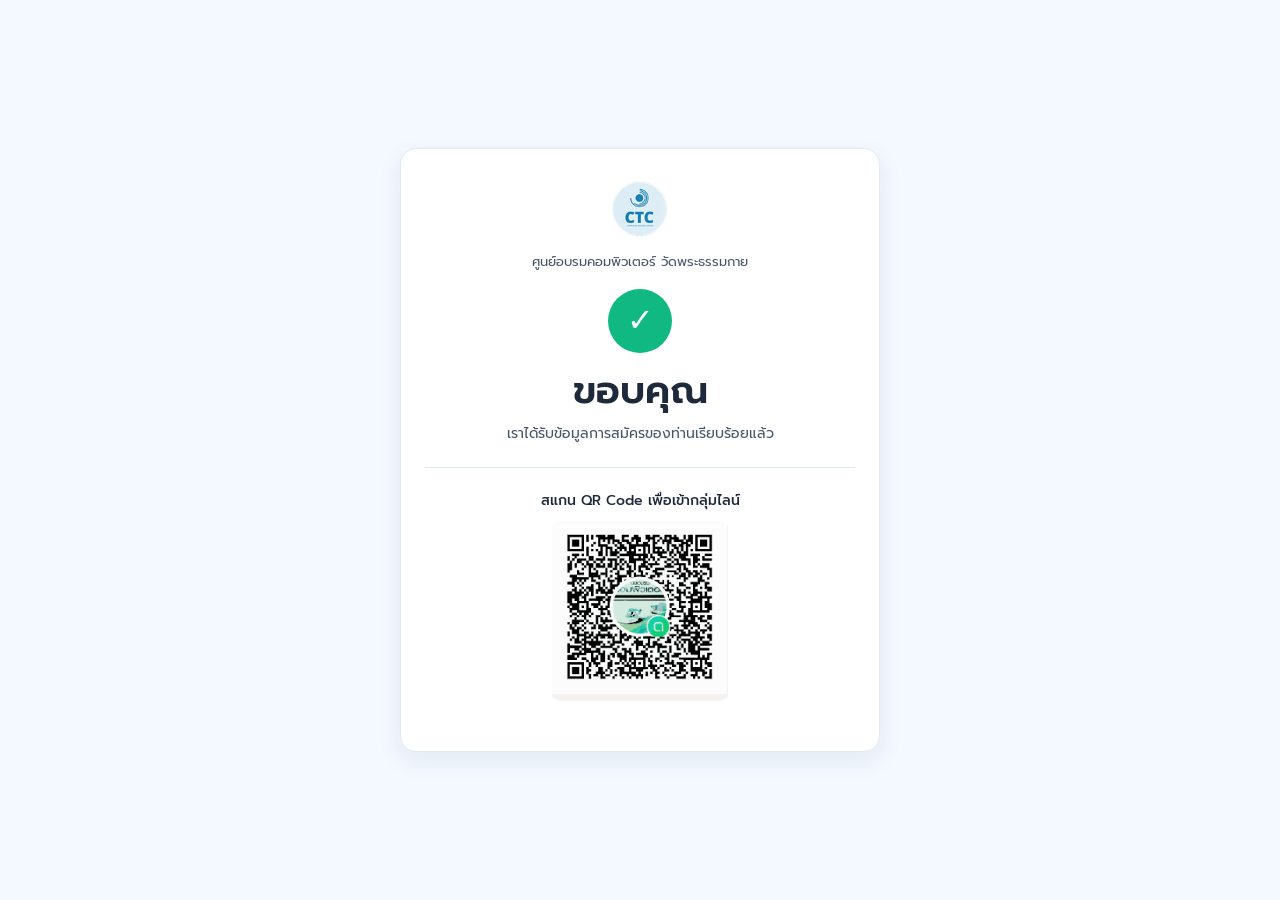
<file: thankyou.html>
<!doctype html>
<html lang="th">
  <head>
    <meta charset="UTF-8" />
    <meta name="viewport" content="width=device-width, initial-scale=1.0" />
    <title>ขอบคุณที่สมัครอบรม — ศูนย์อบรมคอมพิวเตอร์ วัดพระธรรมกาย</title>
    <link
      href="https://fonts.googleapis.com/css2?family=Prompt:wght@300;400;500;600&display=swap"
      rel="stylesheet"
    />
    <style>
      :root {
        --bg: #f4f8ff;
        --card: #ffffff;
        --text: #1e293b;
        --text2: #475569;
        --border: #e2eaf4;
        --blue: #2563eb;
        --green: #10b981;
        --red: #ef4444;
        --amber: #f59e0b;
      }
      * { box-sizing: border-box; }
      body {
        margin: 0;
        min-height: 100vh;
        display: flex;
        align-items: center;
        justify-content: center;
        padding: 16px;
        background: var(--bg);
        color: var(--text);
        font-family: "Prompt", sans-serif;
      }
      .card {
        width: 100%;
        max-width: 480px;
        background: var(--card);
        border: 1px solid var(--border);
        border-radius: 16px;
        padding: 2rem 1.5rem;
        text-align: center;
        box-shadow: 0 8px 24px rgba(30, 58, 95, 0.08);
      }
      .logo { width: 56px; height: 56px; object-fit: contain; margin-bottom: 8px; }
      .org { font-size: 13px; color: var(--text2); margin-bottom: 18px; }
      .icon {
        width: 64px; height: 64px; border-radius: 50%;
        display: flex; align-items: center; justify-content: center;
        margin: 0 auto 14px; font-size: 32px; color: #fff; background: var(--green);
      }
      h1 { font-size: 2.4rem; line-height: 1.2; margin: 0 0 4px; font-weight: 600; }
      .who { font-size: 1.2rem; font-weight: 500; margin: 0 0 10px; word-break: break-word; }
      p { margin: 6px 0; color: var(--text2); font-size: 14px; line-height: 1.6; }
      .course { font-weight: 500; color: var(--text); }
      hr { border: 0; border-top: 1px solid var(--border); margin: 22px 0; }
      .qr-title { font-size: 14px; font-weight: 500; margin-bottom: 10px; }
      .qr-box {
        width: 180px; height: 180px; margin: 0 auto;
        background: #d1d5db; border-radius: 12px; overflow: hidden;
        display: flex; align-items: center; justify-content: center;
        color: #6b7280; font-size: 13px; line-height: 1.5;
      }
      .qr-box img { width: 100%; height: 100%; object-fit: contain; background: #fff; }
      .box { margin-top: 4px; padding: 16px; border-radius: 12px; background: #f8fafc; border: 1px solid var(--border); text-align: center; }
      .box h2 { font-size: 1rem; margin: 0 0 6px; font-weight: 600; }
      .box.ok { background: #ecfdf5; border-color: #a7f3d0; }
      .box.err { background: #fef2f2; border-color: #fecaca; }
      .box.warn { background: #fffbeb; border-color: #fde68a; }
      .info { margin-top: 10px; text-align: left; font-size: 14px; background: #fff; border: 1px solid var(--border); border-radius: 10px; padding: 10px 14px; }
      .info div { margin: 3px 0; word-break: break-word; }
      .info b { font-weight: 500; color: var(--text2); }
      .actions { display: flex; gap: 10px; justify-content: center; margin-top: 14px; flex-wrap: wrap; }
      .btn {
        display: inline-block; padding: 10px 26px; border-radius: 10px;
        background: var(--blue); color: #fff; border: 1px solid var(--blue);
        text-decoration: none; font-size: 14px; font-family: inherit; cursor: pointer;
      }
      .btn.ghost { background: #fff; color: var(--text2); border-color: #cbd5e1; }
      .ref { margin-top: 18px; font-size: 11px; color: #94a3b8; word-break: break-all; }

      /* ===== ใบสรุปข้อมูลการสมัคร ===== */
      body.has-summary .card { max-width: 600px; }
      .sum-note { font-size: 13px; margin: 0 0 12px; }
      .sheet {
        text-align: left; background: #fff; border: 1px solid var(--border);
        border-radius: 12px; padding: 18px 18px 14px; font-size: 13.5px; color: var(--text);
      }
      .sheet-head { display: flex; align-items: center; gap: 12px; padding-bottom: 12px; border-bottom: 2px solid var(--blue); }
      .sheet-head img { width: 44px; height: 44px; object-fit: contain; }
      .sheet-org { font-size: 12px; color: var(--text2); }
      .sheet-title { font-size: 16px; font-weight: 600; color: #1e3a5f; }
      .sheet-course { margin: 12px 0 4px; padding: 10px 12px; background: #eff6ff; border-radius: 8px; }
      .sheet-course small { display: block; color: var(--text2); font-size: 11.5px; }
      .sheet-course b { font-weight: 600; word-break: break-word; }
      .sheet-sec { margin: 14px 0 6px; font-size: 12px; font-weight: 600; color: var(--blue); letter-spacing: .02em; }
      .sheet-dl { display: grid; grid-template-columns: 170px 1fr; border-top: 1px solid var(--border); }
      .sheet-dl > div { padding: 6px 4px; border-bottom: 1px solid var(--border); word-break: break-word; }
      .sheet-dl .k { color: var(--text2); }
      .sheet-foot { margin-top: 14px; font-size: 11.5px; color: #94a3b8; line-height: 1.6; }
      /* สำเนาที่ใช้สร้าง PDF: กว้างคงที่ ซ่อนนอกจอ */
      .sheet.export { position: fixed; left: -10000px; top: 0; width: 760px; border: 0; border-radius: 0; padding: 28px 32px; font-size: 15px; }
      .sheet.export .sheet-dl { grid-template-columns: 220px 1fr; }
      @media (max-width: 480px) {
        .sheet { padding: 14px 12px 10px; }
        .sheet-dl { grid-template-columns: 1fr; }
        .sheet-dl .k { border-bottom: 0; padding-bottom: 0; font-size: 12px; }
        .sheet-dl .v { padding-top: 2px; }
      }
      @media print {
        body { background: #fff; padding: 0; display: block; }
        body * { visibility: hidden; }
        #sheet, #sheet * { visibility: visible; }
        #sheet { position: absolute; left: 0; top: 0; width: 100%; border: 0; padding: 0; }
        .sheet-dl { grid-template-columns: 200px 1fr; }
      }
    </style>
  </head>
  <body>
    <main class="card">
      <img class="logo" src="assets/images/logo.png" alt="CTC" />
      <div class="org">ศูนย์อบรมคอมพิวเตอร์ วัดพระธรรมกาย</div>
      <div class="icon">✓</div>
      <h1>ขอบคุณ</h1>
      <div class="who" id="who"></div>
      <p id="msg">เราได้รับข้อมูลการสมัครของท่านเรียบร้อยแล้ว</p>

      <hr />
      <div class="qr-title">สแกน QR Code เพื่อเข้ากลุ่มไลน์</div>
      <div class="qr-box" id="qrBox"><span>QR Code<br />กลุ่มไลน์</span></div>

      <section id="summary" hidden>
        <hr />
        <div class="qr-title">ใบสรุปข้อมูลการสมัคร</div>
        <p class="sum-note">ตรวจสอบข้อมูลที่ท่านกรอก และดาวน์โหลดเก็บไว้เป็นหลักฐาน</p>
        <div class="sheet" id="sheet"></div>
        <div class="actions">
          <button type="button" class="btn" id="pdfBtn">ดาวน์โหลด PDF</button>
          <button type="button" class="btn ghost" id="printBtn">พิมพ์</button>
        </div>
      </section>

      <div id="approval" hidden>
        <hr />
        <div class="box" id="apBox"></div>
      </div>
      <div class="ref" id="ref"></div>
    </main>

    <script>
      (function () {
        var q = new URLSearchParams(location.search);
        var ref = q.get("ref") || "";
        var err = q.get("e") || "";
        var clean = function (v, n) { return (v || "").replace(/\s+/g, " ").trim().slice(0, n); };
        var who = clean(q.get("name"), 100);
        var course = clean(q.get("course"), 200);
        var mtype = clean(q.get("type"), 100);

        var ERR_TEXT = {
          missing: "ข้อมูลที่ส่งมาไม่ครบ กรุณากรอกแบบฟอร์มสมัครใหม่อีกครั้ง",
          cas: "ระบบอนุมัติไม่รับคำขอ อาจหาหัวหน้ากองของท่านไม่พบ กรุณาติดต่อเจ้าหน้าที่",
          upstream: "ระบบอนุมัติไม่ตอบสนองในขณะนี้ กรุณาลองใหม่อีกครั้ง",
          dup: "รหัสอ้างอิงนี้ถูกใช้งานแล้ว กรุณากรอกแบบฟอร์มสมัครใหม่อีกครั้ง",
          login: "ล็อกอินบัญชี DKC ไม่สำเร็จ หรือท่านไม่อนุญาตการเข้าถึง กรุณาลองใหม่อีกครั้ง",
          db: "ส่งคำขอถึงหัวหน้ากองแล้ว แต่บันทึกในระบบไม่สำเร็จ กรุณาติดต่อเจ้าหน้าที่พร้อมแจ้งรหัสอ้างอิง",
        };

        function $(id) { return document.getElementById(id); }
        function el(tag, cls, text) {
          var e = document.createElement(tag);
          if (cls) e.className = cls;
          if (text !== undefined) e.textContent = text;
          return e;
        }
        function link(href, text, cls) {
          var a = el("a", "btn" + (cls ? " " + cls : ""), text);
          a.href = href;
          return a;
        }
        function box(kind, title, msg) {
          $("approval").hidden = false;
          var b = $("apBox");
          b.className = "box" + (kind ? " " + kind : "");
          b.textContent = "";
          b.appendChild(el("h2", "", title));
          if (msg) b.appendChild(el("p", "", msg));
          return b;
        }

        // ทักทาย + หลักสูตร (textContent เท่านั้น)
        if (who) $("who").textContent = "คุณ" + who;
        if (course) {
          var m = $("msg");
          m.textContent = "เราได้รับข้อมูลการสมัครอบรมหลักสูตร ";
          m.appendChild(el("span", "course", "“" + course + "”"));
          m.appendChild(document.createTextNode(" ของท่านเรียบร้อยแล้ว"));
        }
        if (ref) $("ref").textContent = "รหัสอ้างอิง: " + ref;

        // รูป QR: ถ้ามีไฟล์ assets/images/line-qr.png จะแสดงแทนกรอบสีเทา
        var img = new Image();
        img.alt = "QR Code กลุ่มไลน์";
        img.onload = function () { $("qrBox").textContent = ""; $("qrBox").appendChild(img); };
        img.src = "assets/images/line-qr.png";

        // ===== ใบสรุปข้อมูลการสมัคร =====
        // thankyou.php (JotForm "Send Post Data") เก็บข้อมูลไว้ใน sessionStorage ของแท็บนี้ — ไม่มีบนเซิร์ฟเวอร์
        var summary = null;
        try { summary = JSON.parse(sessionStorage.getItem("jf_summary") || "null"); } catch (e) {}
        // ไม่แสดงถ้าเป็นใบของผู้สมัครคนอื่นที่ค้างอยู่ในแท็บเดียวกัน
        if (summary && who && summary.name && summary.name !== who) summary = null;

        function buildSheet(s) {
          var sheet = el("div", "sheet");
          var head = el("div", "sheet-head");
          var logo = new Image();
          logo.src = "assets/images/logo.png";
          logo.alt = "";
          head.appendChild(logo);
          var ht = el("div");
          ht.appendChild(el("div", "sheet-org", "ศูนย์อบรมคอมพิวเตอร์ วัดพระธรรมกาย"));
          ht.appendChild(el("div", "sheet-title", "ใบสรุปข้อมูลการสมัครอบรม"));
          head.appendChild(ht);
          sheet.appendChild(head);

          if (s.course) {
            var c = el("div", "sheet-course");
            c.appendChild(el("small", "", "หลักสูตรที่สมัคร"));
            c.appendChild(el("b", "", s.course));
            sheet.appendChild(c);
          }

          var section = "", dl = null;
          (s.rows || []).forEach(function (r) {
            if (r.label === "โปรแกรมที่ต้องการสมัครเรียน") return; // แสดงด้านบนแล้ว
            if (r.section !== section || !dl) {
              section = r.section;
              sheet.appendChild(el("div", "sheet-sec", section));
              dl = el("div", "sheet-dl");
              sheet.appendChild(dl);
            }
            dl.appendChild(el("div", "k", r.label));
            dl.appendChild(el("div", "v", r.value));
          });

          var foot = el("div", "sheet-foot");
          if (s.submission) foot.appendChild(el("div", "", "เลขที่การสมัคร: " + s.submission));
          if (s.submitted_at) foot.appendChild(el("div", "", "ส่งแบบฟอร์มเมื่อ: " + s.submitted_at + " น."));
          foot.appendChild(el("div", "", "เอกสารนี้สร้างจากข้อมูลที่ท่านกรอกในแบบฟอร์มสมัครอบรม"));
          sheet.appendChild(foot);
          return sheet;
        }

        function loadScript(src) {
          return new Promise(function (resolve, reject) {
            var s = document.createElement("script");
            s.src = src;
            s.onload = resolve;
            s.onerror = function () { reject(new Error("load " + src)); };
            document.head.appendChild(s);
          });
        }

        function downloadPdf() {
          var btn = $("pdfBtn");
          var label = btn.textContent;
          btn.disabled = true;
          btn.textContent = "กำลังสร้าง PDF…";
          var clone = buildSheet(summary);
          clone.className += " export";
          document.body.appendChild(clone);
          var libs = Promise.all([
            window.html2canvas ? 0 : loadScript("https://cdnjs.cloudflare.com/ajax/libs/html2canvas/1.4.1/html2canvas.min.js"),
            window.jspdf ? 0 : loadScript("https://cdnjs.cloudflare.com/ajax/libs/jspdf/2.5.1/jspdf.umd.min.js"),
          ]);
          var ready = document.fonts && document.fonts.ready ? document.fonts.ready : Promise.resolve();
          Promise.all([libs, ready])
            .then(function () { return html2canvas(clone, { scale: 2, backgroundColor: "#ffffff", useCORS: true }); })
            .then(function (canvas) {
              // วางภาพกว้าง 190 มม. บน A4 ถ้ายาวเกินหน้าจะแบ่งเป็นหลายหน้า
              var pdf = new window.jspdf.jsPDF({ unit: "mm", format: "a4" });
              var m = 10, w = 210 - m * 2, pageH = 297 - m * 2;
              var h = canvas.height * w / canvas.width;
              var data = canvas.toDataURL("image/jpeg", 0.92);
              for (var y = 0; y < h; y += pageH) {
                if (y > 0) pdf.addPage();
                pdf.addImage(data, "JPEG", m, m - y, w, h);
              }
              var safe = (summary.name || "ผู้สมัคร").replace(/[\\/:*?"<>|]+/g, "").replace(/\s+/g, "_");
              pdf.save("ใบสมัครอบรม_" + safe + ".pdf");
            })
            .catch(function () { alert("สร้าง PDF ไม่สำเร็จ กรุณาลองใหม่ หรือใช้ปุ่ม \"พิมพ์\" แล้วเลือกบันทึกเป็น PDF"); })
            .then(function () {
              clone.remove();
              btn.disabled = false;
              btn.textContent = label;
            });
        }

        if (summary && summary.rows && summary.rows.length) {
          var sheet = buildSheet(summary);
          sheet.id = "sheet";
          $("sheet").replaceWith(sheet);
          $("summary").hidden = false;
          document.body.classList.add("has-summary");
          $("pdfBtn").onclick = downloadPdf;
          $("printBtn").onclick = function () { window.print(); };
        }

        var needsApproval = !!(mtype && mtype.indexOf("ผู้นำบุญ") !== 0 && who && course);
        var startUrl = "backend/approval_start.php?" + new URLSearchParams({ name: who, course: course, type: mtype }).toString();

        function promptView() {
          var b = box("", "ต้องการส่งคำขออนุมัติถึงหัวหน้ากองเลยไหม?",
            "ระบบจะให้ล็อกอินด้วยบัญชี DKC แล้วส่งคำขอถึงหัวหน้ากองของท่านโดยอัตโนมัติ");
          var a = el("div", "actions");
          var ok = el("button", "btn", "ตกลง");
          ok.type = "button";
          ok.onclick = function () { location.href = startUrl; };
          var no = el("button", "btn ghost", "ยกเลิก");
          no.type = "button";
          no.onclick = declinedView;
          a.appendChild(ok); a.appendChild(no);
          b.appendChild(a);
        }
        function declinedView() {
          var b = box("warn", "ยังไม่ได้ส่งคำขออนุมัติ", "ท่านสามารถกลับมาส่งคำขอถึงหัวหน้ากองได้ภายหลัง");
          var a = el("div", "actions");
          var later = el("button", "btn", "ส่งคำขอภายหลัง");
          later.type = "button";
          later.onclick = promptView;
          a.appendChild(later);
          b.appendChild(a);
        }
        function errorView() {
          var b = box("err", "ส่งคำขออนุมัติไม่สำเร็จ", ERR_TEXT[err] || "เกิดข้อผิดพลาด กรุณาลองใหม่อีกครั้ง");
          if (err === "cas" || err === "upstream" || err === "login") {
            var a = el("div", "actions");
            a.appendChild(link("backend/approval_submit.php", "ลองส่งใหม่"));
            b.appendChild(a);
          }
        }
        function row(parent, label, value) {
          if (!value) return;
          var d = el("div");
          d.appendChild(el("b", "", label + ": "));
          d.appendChild(document.createTextNode(value));
          parent.appendChild(d);
        }
        function resultView(d) {
          var kind = d.status === "approved" ? "ok" : d.status === "rejected" ? "err" : "ok";
          var title = d.status === "approved" ? "หัวหน้ากองอนุมัติแล้ว"
            : d.status === "rejected" ? "หัวหน้ากองไม่อนุมัติ"
            : "ส่งคำขออนุมัติถึงหัวหน้ากองแล้ว";
          var msg = d.status === "approved" ? "คำขออนุมัติของท่านได้รับการอนุมัติเรียบร้อย"
            : d.status === "rejected" ? "กรุณาติดต่อเจ้าหน้าที่หากต้องการสอบถามเพิ่มเติม"
            : "ระบบได้ส่งคำขอของท่านไปยังหัวหน้ากองเรียบร้อย กรุณารอการพิจารณา";
          var b = box(kind, title, msg);
          var info = el("div", "info");
          row(info, "หัวหน้ากอง", d.approver_name || "");
          row(info, "อีเมล", d.approver_email || "");
          row(info, "ตำแหน่ง", d.approver_position || "");
          row(info, "สังกัด", d.approver_org || "");
          if (info.childNodes.length) b.appendChild(info);
        }
        function checkFailView() {
          box("warn", "ยังตรวจสอบผลไม่ได้", "กรุณารีเฟรชหน้านี้อีกครั้งในภายหลัง");
        }

        if (err) { errorView(); return; }

        if (ref) {
          if (!/^JF-\d{10,14}-[a-f0-9]{8}$/.test(ref)) { errorView(); return; }
          fetch("backend/approval_result.php?ref=" + encodeURIComponent(ref))
            .then(function (r) { return r.json(); })
            .then(function (d) {
              if (!d || !d.ok) { checkFailView(); return; }
              if (!d.found) {
                box("warn", "ไม่พบคำขออนุมัติ", "กรุณาติดต่อเจ้าหน้าที่พร้อมแจ้งรหัสอ้างอิงด้านล่าง");
                return;
              }
              resultView(d);
            })
            .catch(checkFailView);
          return;
        }

        if (needsApproval) promptView();
      })();
    </script>
  </body>
</html>
</file>
